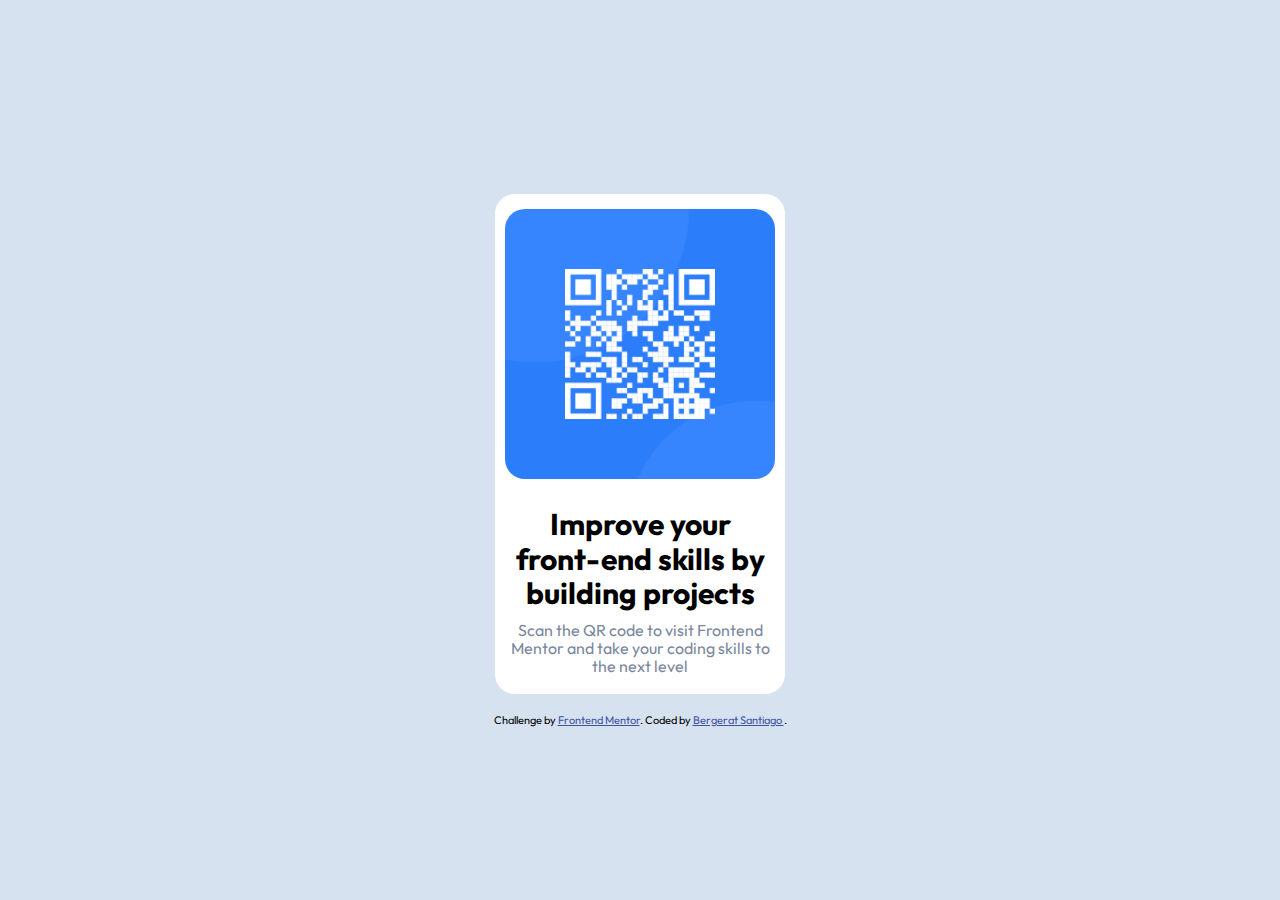
<file: RetoQr/index.html>
<!DOCTYPE html>
<html lang="es">
<head>
  <meta charset="UTF-8">
  <meta name="viewport" content="width=device-width, initial-scale=1.0">

  <link rel="icon" type="image/png" sizes="32x32" href="./images/favicon-32x32.png">

  <link rel="preconnect" href="https://fonts.googleapis.com">
  <link rel="preconnect" href="https://fonts.gstatic.com" crossorigin>
  <link href="https://fonts.googleapis.com/css2?family=Outfit:wght@400;700&display=swap" rel="stylesheet">

  <link rel="preload" href="normalize.css" as="style">
  <link rel="stylesheet" href="normalize.css">

  <link rel="preload" href="styles.css" as="style">
  <link rel="stylesheet" href="styles.css">

  <title>Frontend Mentor | QR code component</title>
</head>
<body class="bodyContainer">
  <h1>...</h1> <!--Lo dejo vacio para que me deje de tirrar el error "Page should contain a level-one heading"-->
  <main role="main" class="card">
    <picture class="imgContainer">
      <img loading="lazy" src="./images/image-qr-code.png" alt="imgqr">
    </picture>

    <p class="tittle">Improve your front-end skills by building projects</p>
    <p class="parrafo">Scan the QR code to visit Frontend Mentor and take your coding skills to the next level</p>
  </main>

  <div role="contentInfo" class="attribution">
    Challenge by <a href="https://www.frontendmentor.io?ref=challenge" target="_blank">Frontend Mentor</a>. 
    Coded by <a href="https://www.linkedin.com/in/santiago-bergerat-797b7b1ba/">Bergerat Santiago </a>.
  </div>
</body>
</html>
</file>
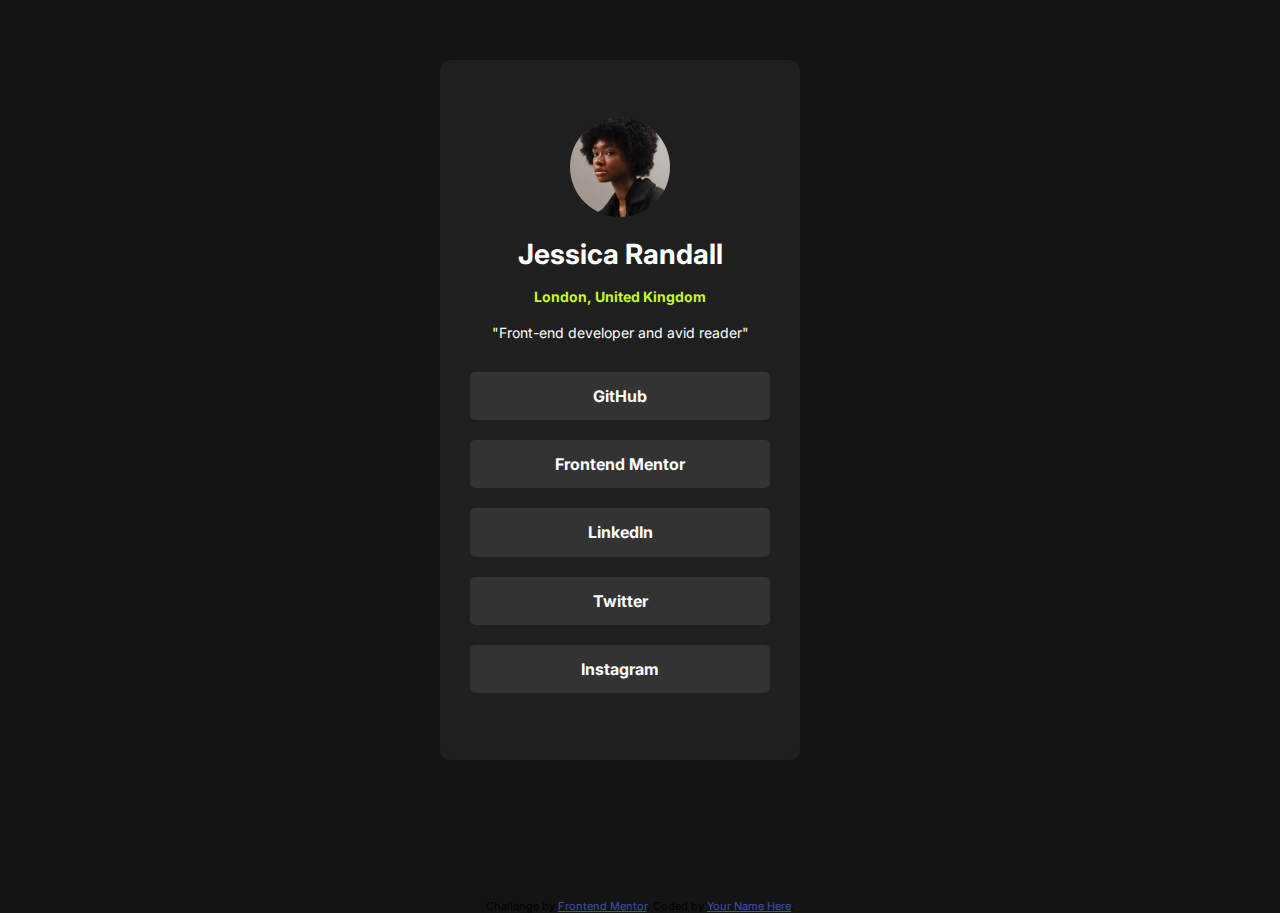
<file: RetoSocialLinks/index.html>
<!DOCTYPE html>
<html lang="es">
<head>
  <meta charset="UTF-8">
  <meta name="viewport" content="width=device-width, initial-scale=1.0"> <!-- displays site properly based on user's device -->

  <link rel="preconnect" href="https://fonts.googleapis.com">
  <link rel="preconnect" href="https://fonts.gstatic.com" crossorigin>
  <link href="https://fonts.googleapis.com/css2?family=Inter:wght@400;600;700&display=swap" rel="stylesheet">

  <link rel="icon" type="image/png" sizes="32x32" href="./assets/images/favicon-32x32.png">

  <link rel="preload" href="normalize.css" as="style">
  <link rel="stylesheet" href="./normalize.css">

  <link rel="preload" href="styles.css" as="style">
  <link rel="stylesheet" href="./styles.css">
  
  <title>Frontend Mentor | Social links profile</title>
  
</head>
<body >


    <main class="card">
          

          <div class="card__content">
            <picture class="card__content--img" >
              <img class="card__content--img" src="./assets/images/avatar-jessica.jpeg" alt="Img de perfil"> 
            </picture>
            <h1>Jessica Randall</h1>
            <div class="title--green">London, United Kingdom</div>
            <div class="subtittle"> "Front-end developer and avid reader"</div>


           <button type="button" class="buttonLink" >    GitHub</button>
           <button type="button" class="buttonLink" >Frontend Mentor</button>
           <button type="button" class="buttonLink" >LinkedIn </button>
           <button type="button" class="buttonLink" > Twitter </button>
           <button type="button" class="buttonLink" > Instagram </button>
          
           
            
            
            

          </div>

    </main>
 
  
  <div class="attribution">
    Challenge by <a href="https://www.frontendmentor.io?ref=challenge" target="_blank">Frontend Mentor</a>. 
    Coded by <a href="#">Your Name Here</a>.
  </div>
</body>
</html>
</file>
<file: RetoQr/styles.css>
:root {
  --white: hsl(0, 0%, 100%);
  --light-gray: hsl(212, 45%, 89%);
  --grayish-blue: hsl(220, 15%, 55%);
  --dark-blue:  hsl(218, 44%, 22%);

  --size-paragraph: 15px;
  --font-family:  'Outfit', sans-serif;
}

* {
  box-sizing: border-box;
  margin: 0;
  padding: 0;
}

h1{
  display: none;
}

.bodyContainer{
  
  font-family: var(--font-family);
  background-color: var(--light-gray);

  display: flex;

  flex-direction: column;

  align-items: center; 

  justify-content: center;

  height: 100vh
  

}



.card{
  border-radius: 20px;
  display: flex;
  flex-direction: column;
  background-color: var(--white);
  height: 500px;
  max-width: 290px;
  width: 100%;
  padding:10px;
  margin: 20px;
  padding-top:15px ;
}

.imgContainer {
  text-align: center; 
}



img{
  border-radius: 20px;
  width: 100%;
  height: max-content; 
  margin-bottom: 20px;
}

.tittle{
  font-weight: 700;
  text-align: center;
  font-size:30px ;
  margin: 5px;
}


.parrafo{
  margin-top: 20px;
  margin: 5px;
  color: var(--grayish-blue);
  font-size: 400;
  text-align: center;
}


.attribution{
  font-size: 11px;
  text-align: center;
  display: block;
}
.attribution a { 

  color: hsl(228, 45%, 44%);
}

@media (min-width: 340px){
    
}
</file>
<file: RetoSocialLinks/styles.css>
:root{
    --green : hsl(75, 94%, 57%) ;
    --white: hsl(0, 0%, 100%);
    --grey: hsl(0, 0%, 20%);
    --darkgrey: hsl(0, 0%, 12%);
    --off: Black: hsl(0, 0%, 8%);

    --tamañoFont : 14px;
    --family: 'Inter', sans-serif;
}


* , *::after, *::before{
  box-sizing: border-box;
  margin: 0;
  padding: 0;
}

body{
    background-color: #141414;
    display: flex;
    justify-content: center;
    align-items: center;
    flex-direction: column;
    font-family: var(--family);
    font-size: var(--tamañoFont);
}

.card{
    display: flex;
    flex-direction: column;
    color: var(--white);
    width: auto;
    height: 100vh;
    background-color: #141414;
   

}

.card__content{
    margin-top: 60px;
    background-color: var(--grey);
    background-color: #1F1F1F;
    display: flex;
    flex-direction: column;
    justify-content: center;
    align-items: center;
    width: 400px;
    height: 700px;
    border-radius: 10px;

}


.card__content--img{
    border-radius: 50%;
    height: auto;
    width: 100px;
}

h1{
  
    font-weight: 700;
}

.title--green{
    color: var(--green);
    font-weight: 700;
}

.subtittle{
    padding: 20px 0 20px 0;
}

.buttonLink{
    color: var(--white);
    padding:15px ;
    width: 300px;
    background-color:#333333;
    margin: 10px;
    border: none;
    font-weight: 700;
    font-size: 16px;
    border-radius: 5px;
}




.attribution { font-size: 11px;
     text-align: center; 
    }


.attribution a { 
    color: hsl(228, 45%, 44%);
 }


@media (min-width: 768px){
    .card__content{
        max-width: 90%;
    }
}

  @media only screen and (min-width: 1440px) {
    /* Agrega tus estilos específicos para dispositivos de escritorio aquí */
  }
</file>
